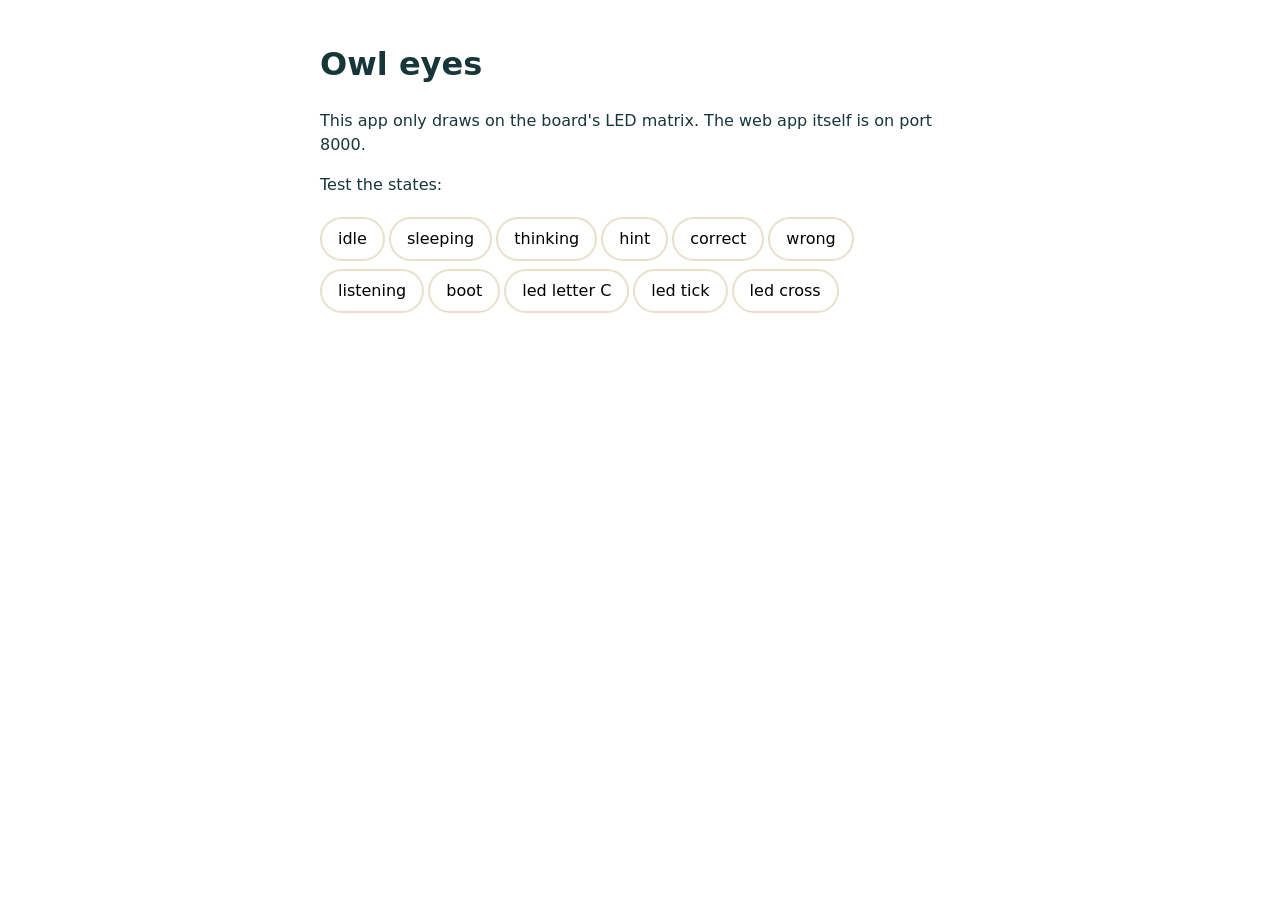
<file: coach/applab/assets/index.html>
<!doctype html>
<html lang="en">
<head>
  <meta charset="utf-8">
  <meta name="viewport" content="width=device-width, initial-scale=1">
  <title>Owl eyes</title>
  <style>
    body { font: 16px/1.5 system-ui, sans-serif; max-width: 640px; margin: 40px auto; padding: 0 16px; color: #17363a; }
    button { font: inherit; min-height: 44px; padding: 8px 16px; margin: 4px 4px 4px 0; border: 2px solid #eadfca; border-radius: 999px; background: #fff; cursor: pointer; }
    code { background: #e2f4f4; padding: 1px 5px; border-radius: 4px; }
  </style>
</head>
<body>
  <h1>Owl eyes</h1>
  <p>This app only draws on the board's LED matrix. The web app itself is on port 8000.</p>
  <p>Test the states:</p>
  <div id="buttons"></div>
  <p id="status"></p>
  <script>
    const tests = [["eyes", "idle"], ["eyes", "sleeping"], ["eyes", "thinking"], ["eyes", "hint"], ["eyes", "correct"],
      ["eyes", "wrong"], ["eyes", "listening"], ["eyes", "boot"], ["led", "letter", "C"], ["led", "tick"], ["led", "cross"]];
    for (const [route, kind, value] of tests) {
      const button = document.createElement("button");
      button.textContent = (route === "led" ? "led " : "") + kind + (value ? " " + value : "");
      button.onclick = async () => {
        const result = await (await fetch(`/${route}/${kind}/${value || 0}`)).json();
        document.querySelector("#status").textContent = JSON.stringify(result);
      };
      document.querySelector("#buttons").append(button);
    }
  </script>
</body>
</html>
</file>
